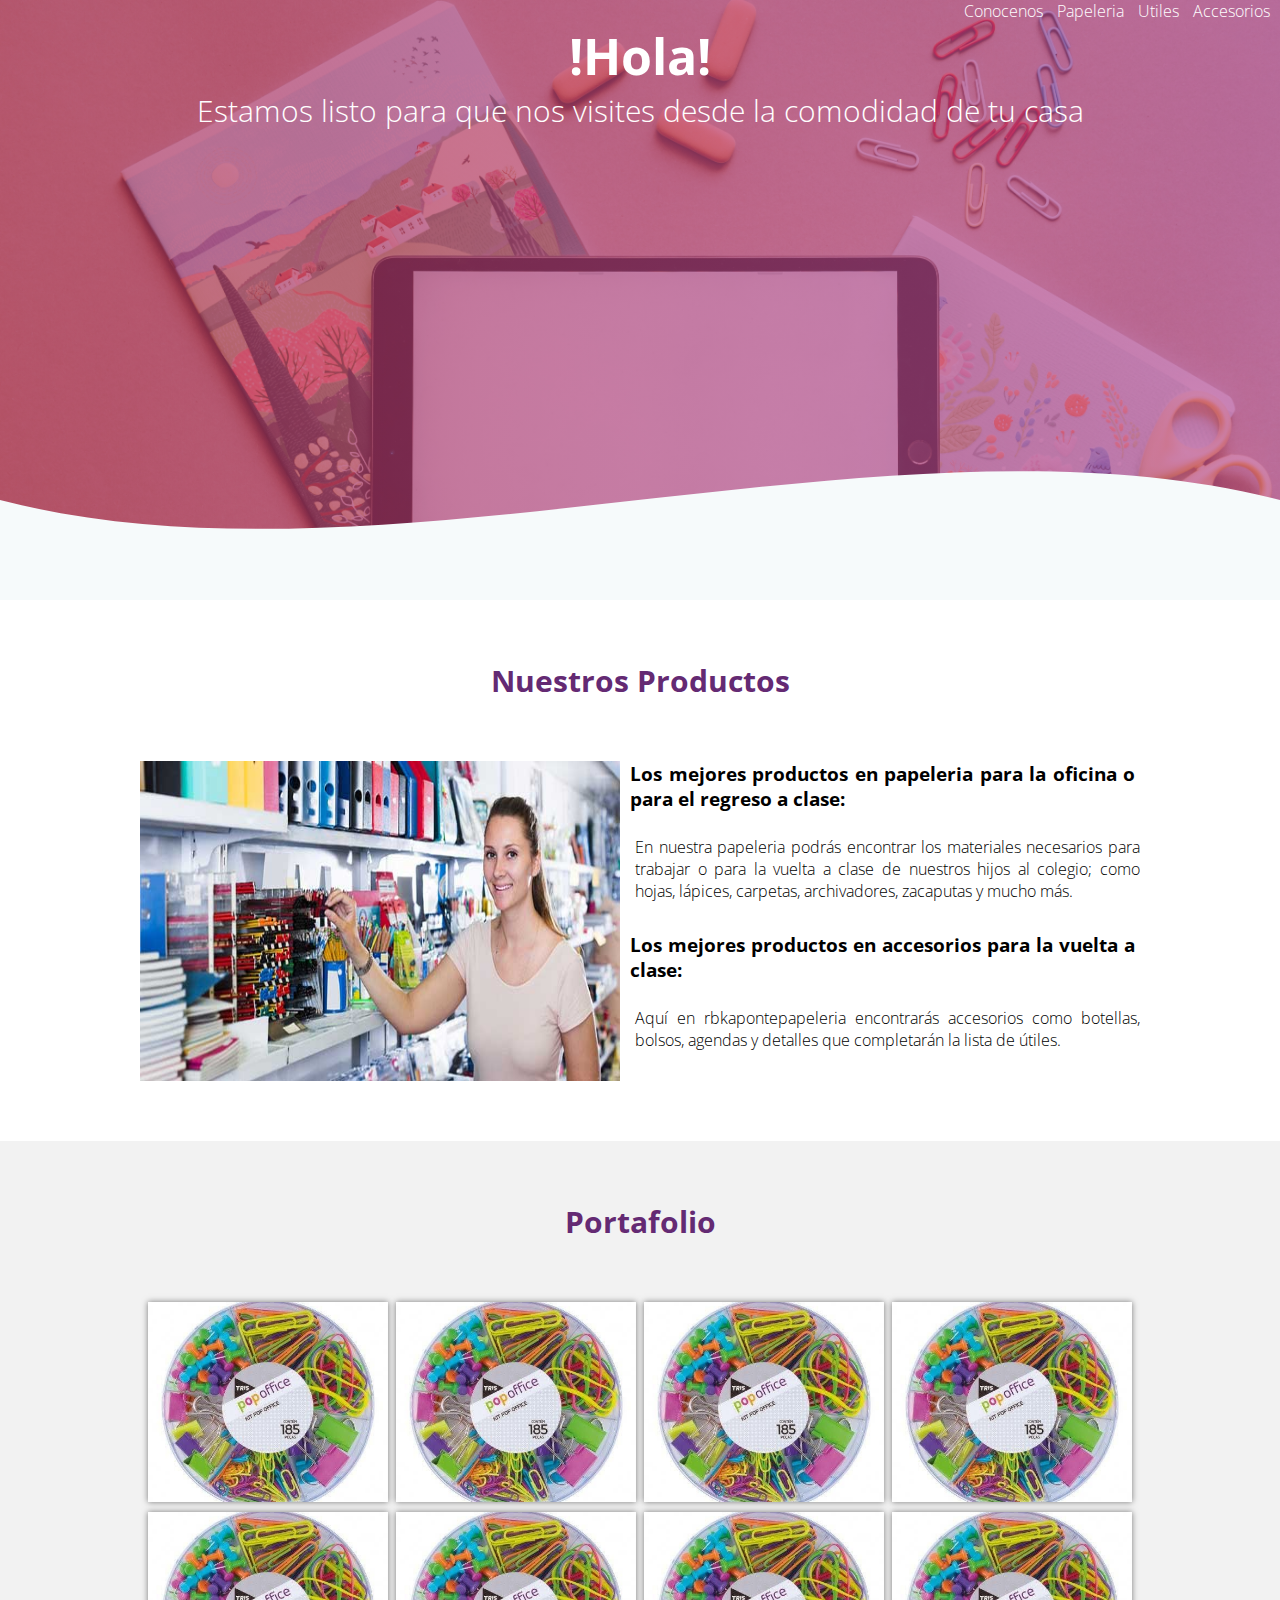
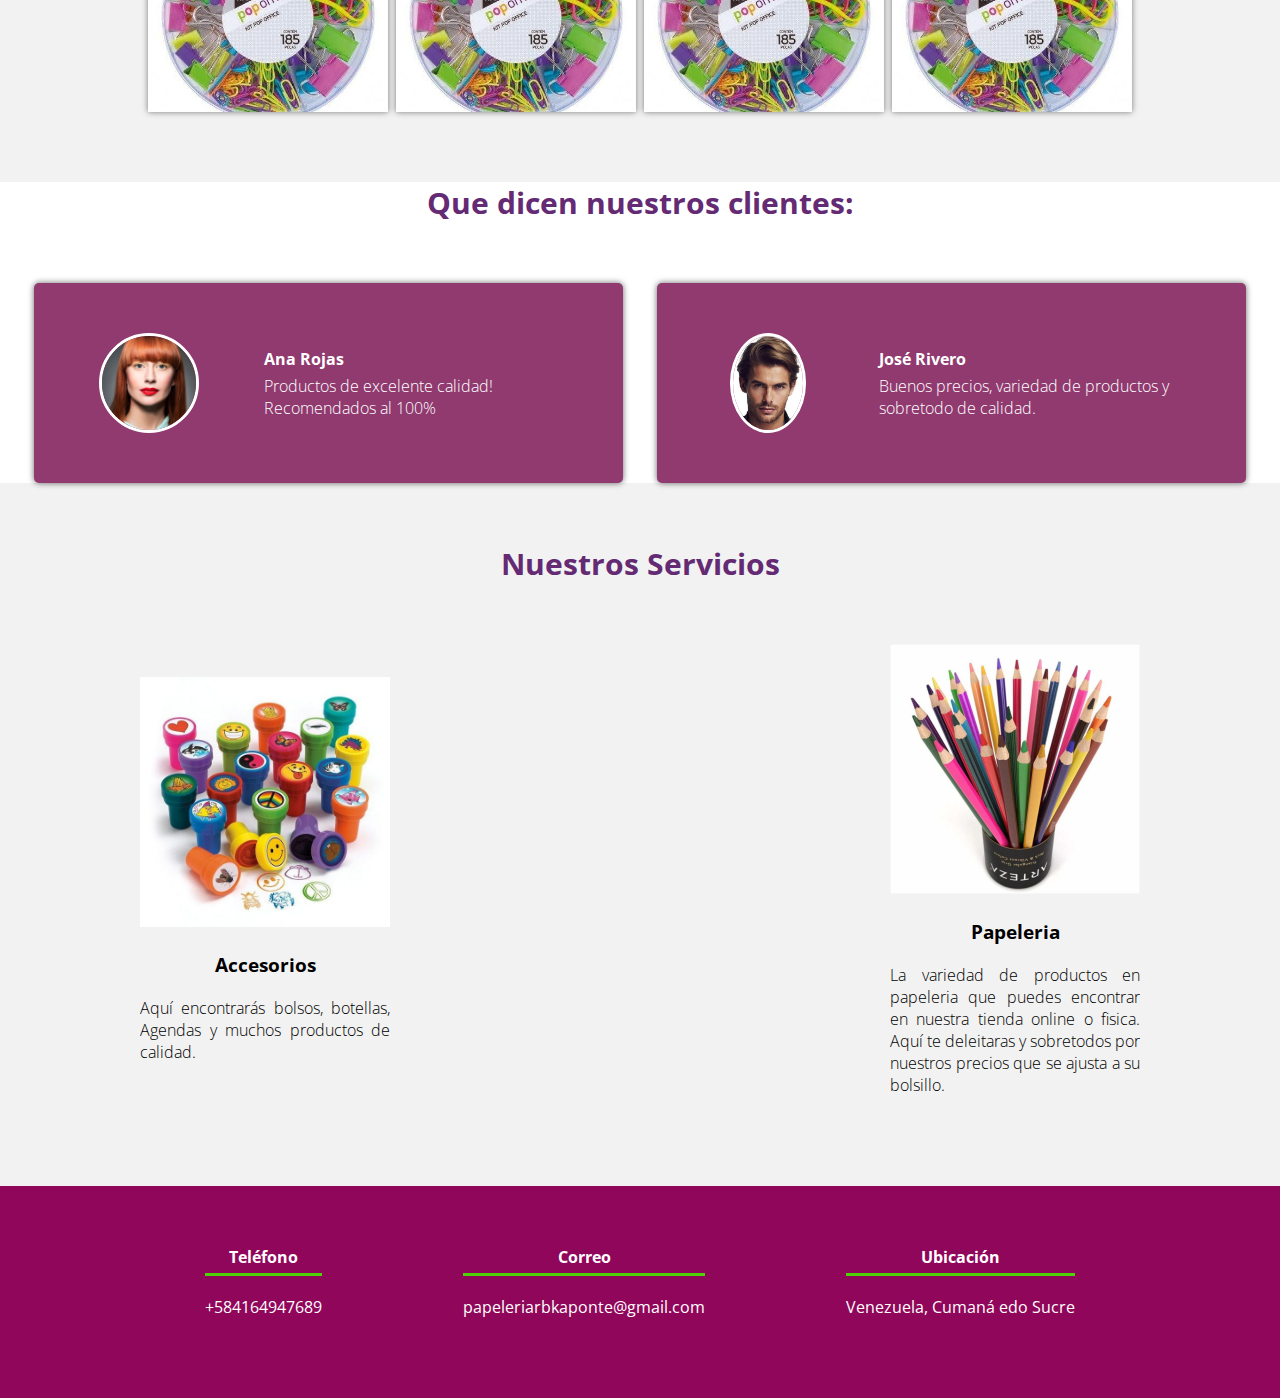
<file: index.html>
<!DOCTYPE html>
<html lang="en">
<head>
    <meta charset="UTF-8">
    <meta http-equiv="X-UA-Compatible" content="IE=edge">
    <meta name="viewport" content="width=device-width, initial-scale=1.0">
    <title>Papeleria rbkaponte</title>
    <link rel="stylesheet" href="CSS/Estilos.css">
    <link rel="preconnect" href="https://fonts.gstatic.com" crossorigin>
    <link href="https://fonts.googleapis.com/css2?family=Open+Sans:wght@300;400;700&display=swap" rel="stylesheet">

<body>
    <header>
        <nav>
            <a href="#">Conocenos</a>
            <a href="/vistas/papeleria.html">Papeleria</a>
            <a href="/vistas/accesorios.html">Utiles</a>
            <a href="/vistas/utiles.html">Accesorios</a>
        </nav>
        <section class="texto-header">
            <h1> !Hola!</1h>
            <h2> Estamos listo para que nos visites desde la comodidad de tu casa</h2>
            <div class="wave" style="height: 150px; overflow: hidden;" ><svg viewBox="0 0 500 150" preserveAspectRatio="none" style="height: 100%; width: 100%;"><path d="M0.00,49.98 C149.99,150.00 349.20,-49.98 500.00,49.98 L500.00,150.00 L0.00,150.00 Z" style="stroke: none; fill: rgb(246, 250, 251);"></path></svg></div>
        </section>
    </header>
    <main>
        <section class="contenedor sobre-nosotros">
            <h2 class="titulo">Nuestros Productos</h2>
            <div class="contenedor-sobre-nosotros">
                <img src="imagenes/sobre nosotros.jpg" alt="" class="imagen-sobre-nosotros">
                <div class="contenido-texto">
                    <h3>Los mejores productos en papeleria para la oficina o para el regreso a clase:</h3>
                        <p>En nuestra papeleria podrás encontrar los materiales necesarios para trabajar o para la vuelta a clase de nuestros hijos al colegio; como hojas, lápices, carpetas, archivadores, zacaputas y mucho más.</p>
                    <h3>Los mejores productos en accesorios para la vuelta a clase:</h3>
                        <p>Aquí en rbkapontepapeleria encontrarás accesorios como botellas, bolsos, agendas y detalles que completarán la lista de útiles.</p>
                </div>
            </div>
        </section>
        <section class="portafolio">
            <div class="contenedor">
                <h2 class="titulo">Portafolio</h2>
                <div class="galeria-port">
                    <div class="imagen-port">
                        <img src="imagenes/clic.jpg" alt="">
                        <div class="hover-galeria">
                            <img src="imagenes/nuestro producto.jpg" alt="">
                            <p>Nuestros Productos</p>
                        </div>
                    </div>
                    <div class="imagen-port">
                        <img src="imagenes/clic.jpg" alt="">
                        <div class="hover-galeria">
                            <img src="imagenes/nuestro producto.jpg" alt="">
                            <p>Nuestros Productos</p>
                        </div>
                    </div>
                    <div class="imagen-port">
                        <img src="imagenes/clic.jpg" alt="">
                        <div class="hover-galeria">
                            <img src="imagenes/nuestro producto.jpg" alt="">
                            <p>Nuestros Productos</p>
                        </div>
                    </div>
                    <div class="imagen-port">
                        <img src="imagenes/clic.jpg" alt="">
                        <div class="hover-galeria">
                            <img src="imagenes/nuestro producto.jpg" alt="">
                            <p>Nuestros Productos</p>
                        </div>
                    </div>
                    <div class="imagen-port">
                        <img src="imagenes/clic.jpg" alt="">
                        <div class="hover-galeria">
                            <img src="imagenes/nuestro producto.jpg" alt="">
                            <p>Nuestros Productos</p>
                        </div>
                    </div>
                    <div class="imagen-port">
                        <img src="imagenes/clic.jpg" alt="">
                        <div class="hover-galeria">
                            <img src="imagenes/nuestro producto.jpg" alt="">
                            <p>Nuestros Productos</p>
                        </div>
                    </div>
                    <div class="imagen-port">
                        <img src="imagenes/clic.jpg" alt="">
                        <div class="hover-galeria">
                            <img src="imagenes/nuestro producto.jpg" alt="">
                            <p>Nuestros Productos</p>
                        </div>
                    </div>
                    <div class="imagen-port">
                        <img src="imagenes/clic.jpg" alt="">
                        <div class="hover-galeria">
                            <img src="imagenes/nuestro producto.jpg" alt="">
                            <p>Nuestros Productos</p>
                        </div>
                    </div>
                </div>
        </section>
        <section>
                <section class="clientes-contenedor">
                    <h2 class="titulo">Que dicen nuestros clientes:</h2>
                        <div class="cards">
                            <div class="card">
                                <img src="imagenes/face 1.jpg" alt="">
                                <div class="contenido-texto-card">
                                    <h4>Ana Rojas</h4>
                                    <p>Productos de excelente calidad! Recomendados al 100%</p>
                                </div>
                            </div>
                            <div class="card">
                                <img src="imagenes/face 2.jpg" alt="">
                                <div class="contenido-texto-card">
                                    <h4>José Rivero</h4>
                                    <p>Buenos precios, variedad de productos y sobretodo de calidad.</p>
                                </div>
                            </div>
                        </div>
                 </section>
         </section>
         <section class="acerca-nuestroservicios">
                <div class="contenedor">
                    <h2 class="titulo">Nuestros Servicios</h2>
                        <div class="servicio-cont">
                            <div class="servicio-indi">
                                    <img src="imagenes/sellos.jpg" alt="">
                                    <h3>Accesorios</h3>
                                    <p>Aquí encontrarás bolsos, botellas, Agendas y muchos productos de calidad.</p>
                            </div>
                            <div class="servicio-indi">
                                    <img src="imagenes/lapices de colores.webp" alt="">
                                    <h3>Papeleria</h3>
                                    <p>La variedad de productos en papeleria que puedes encontrar en nuestra tienda online o fisica. Aquí te deleitaras y sobretodos por nuestros precios que se ajusta a su bolsillo.</p>
                            </div>
                        </div>
                </div>
         </section>    
    </main>
    <footer>
        <div class="contenedor-footer">
            <div class="content-foot">
                <h4>Teléfono</h4>
                <p>+584164947689</p>
            </div>
            <div class="content-foot">
                <h4>Correo</h4>
                <p>papeleriarbkaponte@gmail.com</p>
            </div>
            <div class="content-foot">
                <h4>Ubicación</h4>
                <p>Venezuela, Cumaná edo Sucre</p>
            </div>
        </div>
    </footer>
</body>
</html>
</file>
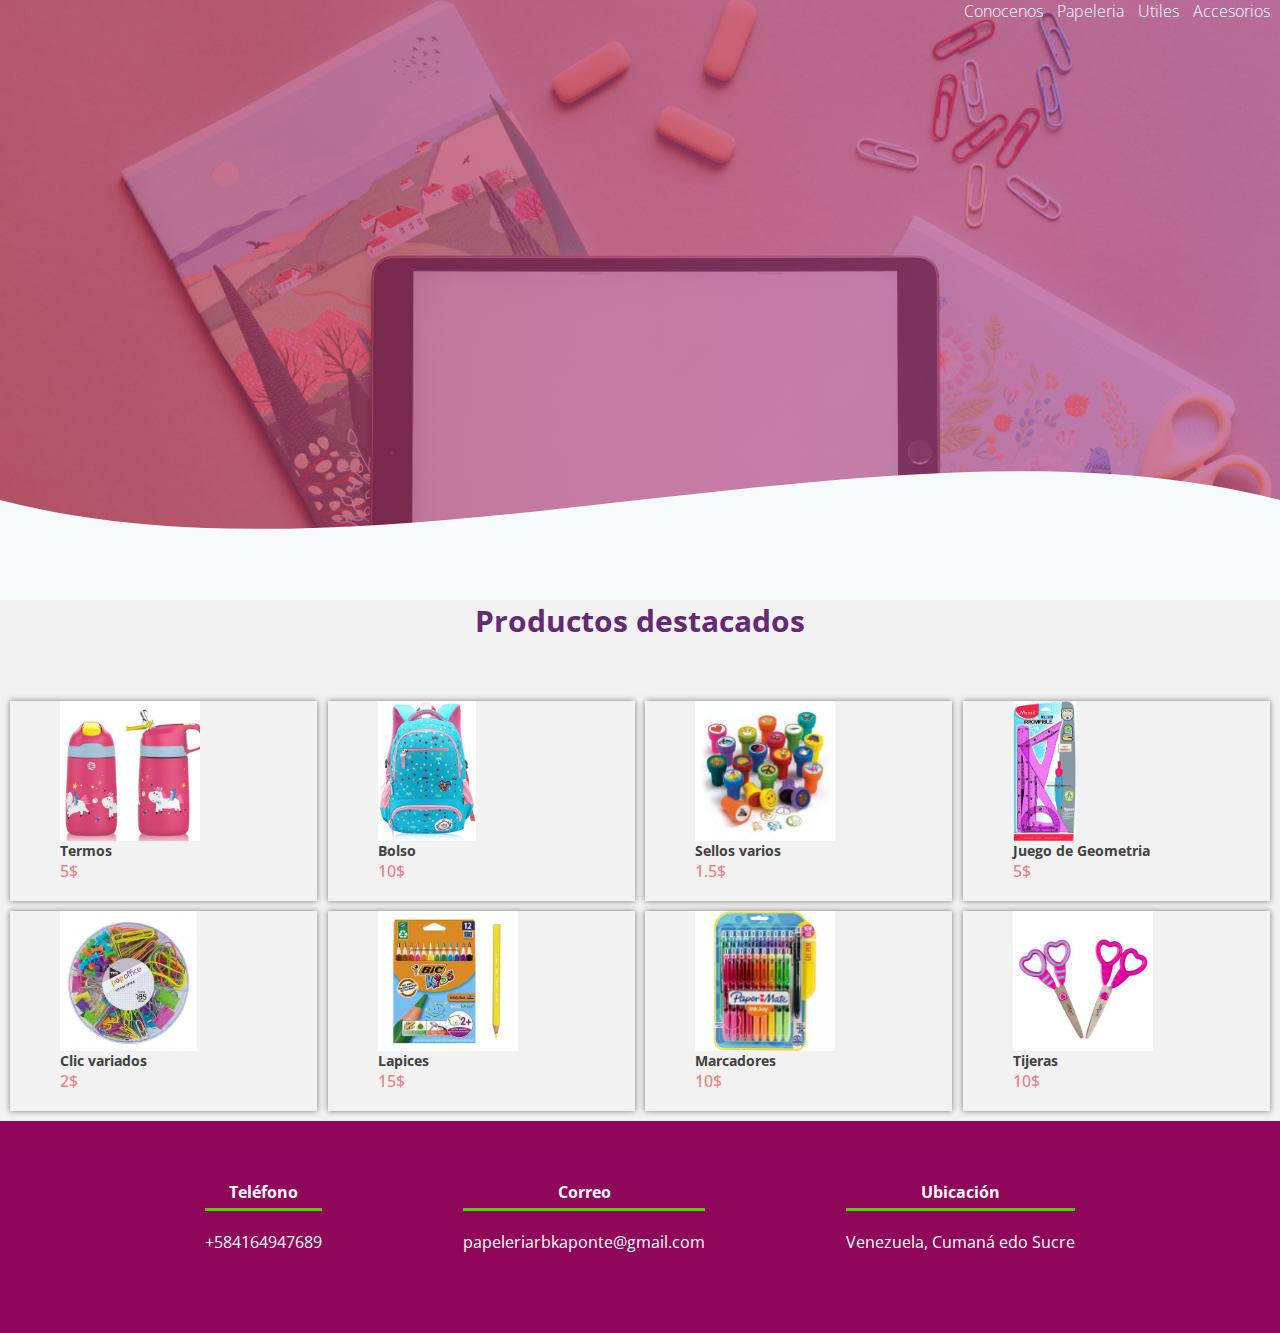
<file: vistas/accesorios.html>
<!DOCTYPE html>
<html lang="en">
<head>
    <meta charset="UTF-8">
    <meta http-equiv="X-UA-Compatible" content="IE=edge">
    <meta name="viewport" content="width=device-width, initial-scale=1.0">
    <title>Papeleria rbkaponte</title>
    <link rel="stylesheet" href="/CSS/Estilos.css">
    <link rel="preconnect" href="https://fonts.gstatic.com" crossorigin>
    <link href="https://fonts.googleapis.com/css2?family=Open+Sans:wght@300;400;700&display=swap" rel="stylesheet">

<body>
    <header>
        <nav>
            <a href="/index.html">Conocenos</a>
            <a href="/vistas/papeleria.html">Papeleria</a>
            <a href="/vistas/utiles.html">Utiles</a>
            <a href="#">Accesorios</a>
        </nav>
        <section class="texto-header">
            <div class="wave" style="height: 150px; overflow: hidden;" ><svg viewBox="0 0 500 150" preserveAspectRatio="none" style="height: 100%; width: 100%;"><path d="M0.00,49.98 C149.99,150.00 349.20,-49.98 500.00,49.98 L500.00,150.00 L0.00,150.00 Z" style="stroke: none; fill: rgb(246, 250, 251);"></path></svg></div>
        </section>
    </header>
    <main>
        <section class="productos-destacados">
            <div class="contenedor-productos-destacados">
                <h2 class="titulo">Productos destacados</h2>
                <div class="galeria-prod">
                    <div class="imagen-prod">
                        <img src="/imagenes/botella.jpg" alt="">
                        <h4>Termos</h4>
                        <p>5$</p>
                    </div>
                    <div class="imagen-prod">
                        <img src="/imagenes/bolso 4.jpg" alt="">
                        <h4>Bolso</h4>
                        <p>10$</p>
                    </div>
                    <div class="imagen-prod">
                        <img src="/imagenes/sellos.jpg"">
                        <h4>Sellos varios</h4>
                        <p>1.5$</p>
                    </div>
                    <div class="imagen-prod">
                        <img src="/imagenes/juego de goemetria.jpeg"" alt="">
                        <h4>Juego de Geometria</h4>
                        <p>5$</p>
                    </div>
                    <div class="imagen-prod">
                        <img src="/imagenes/clic.jpg" alt="">
                        <h4>Clic variados</h4>
                        <p>2$</p>
                    </div>
                    <div class="imagen-prod">
                        <img src="/imagenes/lapices.jpeg" alt="">
                        <h4>Lapices</h4>
                        <p>15$</p>
                    </div>
                    <div class="imagen-prod">
                        <img src="/imagenes/marcadores.jpg" alt="">
                        <h4>Marcadores</h4>
                        <p>10$</p>
                    </div>
                    <div class="imagen-prod">
                        <img src="/imagenes/tijeras 2.jpg" alt="">
                        <h4>Tijeras</h4>
                        <p>10$</p>
                    </div>
                </div>
        </section>
    </main>
    <footer>
        <div class="contenedor-footer">
            <div class="content-foot">
                <h4>Teléfono</h4>
                <p>+584164947689</p>
            </div>
            <div class="content-foot">
                <h4>Correo</h4>
                <p>papeleriarbkaponte@gmail.com</p>
            </div>
            <div class="content-foot">
                <h4>Ubicación</h4>
                <p>Venezuela, Cumaná edo Sucre</p>
            </div>
        </div>
    </footer>  
</body>
</file>
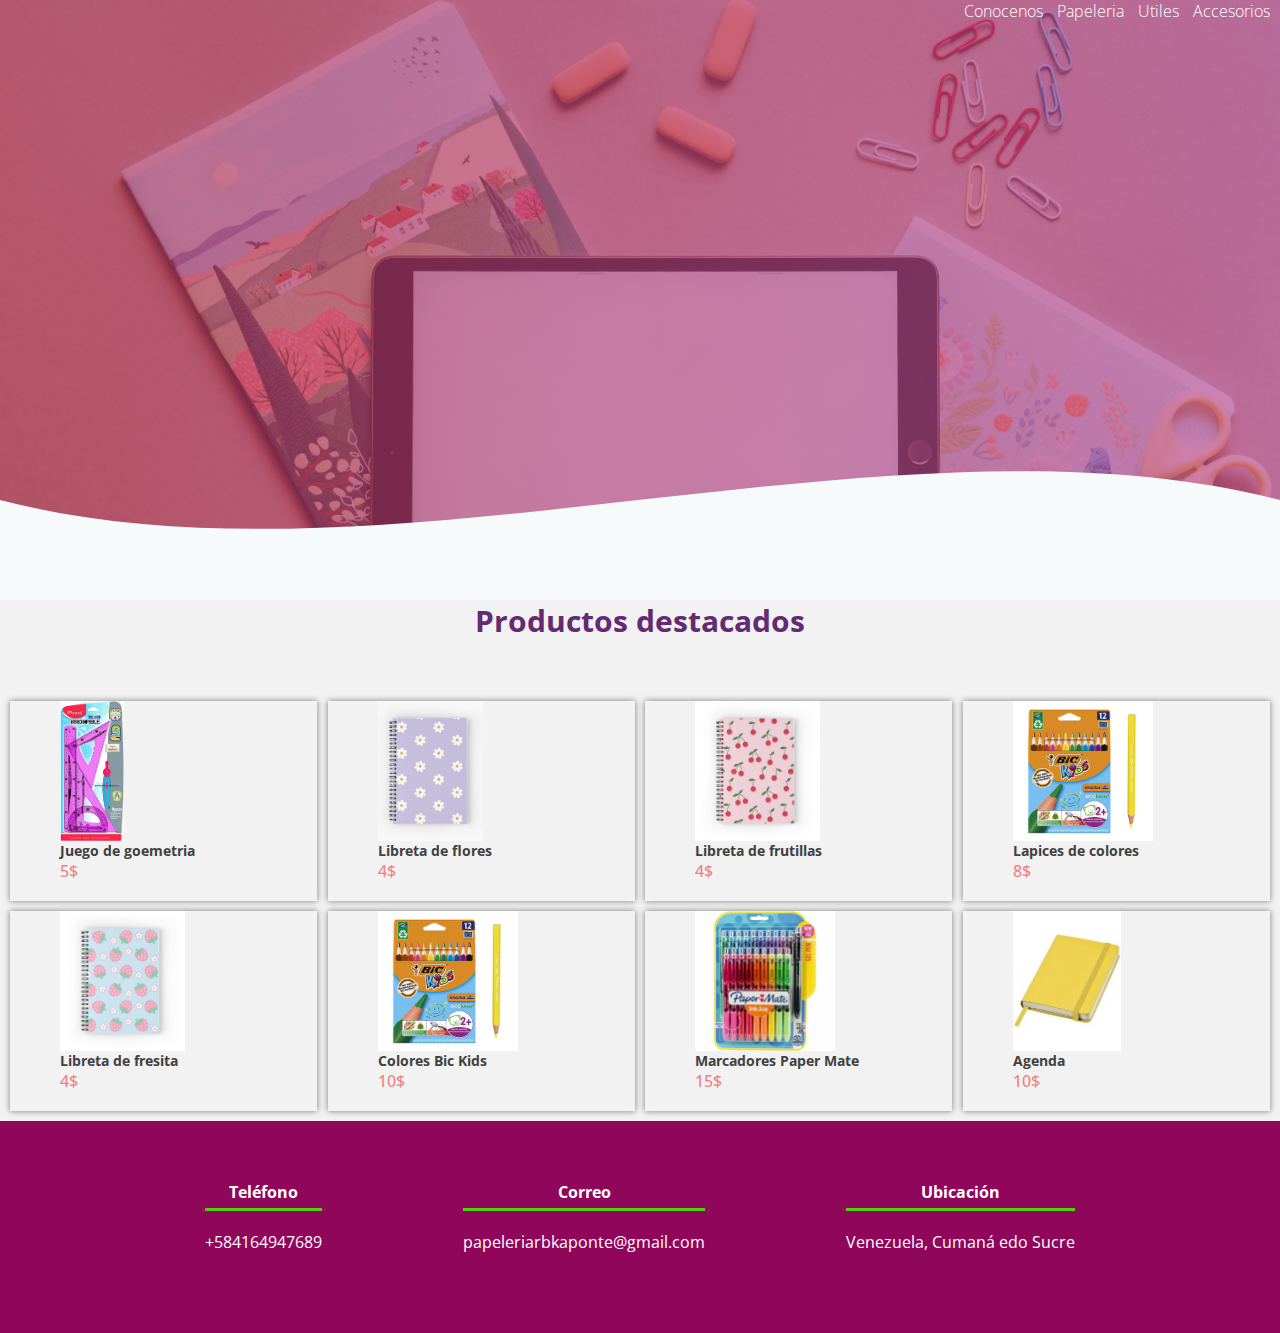
<file: vistas/papeleria.html>
<!DOCTYPE html>
<html lang="en">
<head>
    <meta charset="UTF-8">
    <meta http-equiv="X-UA-Compatible" content="IE=edge">
    <meta name="viewport" content="width=device-width, initial-scale=1.0">
    <title>Papeleria rbkaponte</title>
    <link rel="stylesheet" href="/CSS/Estilos.css">
    <link rel="preconnect" href="https://fonts.gstatic.com" crossorigin>
    <link href="https://fonts.googleapis.com/css2?family=Open+Sans:wght@300;400;700&display=swap" rel="stylesheet">

<body>
    <header>
        <nav>
            <a href="/index.html">Conocenos</a>
            <a href="#">Papeleria</a>
            <a href="/vistas/utiles.html">Utiles</a>
            <a href="/vistas/accesorios.html">Accesorios</a>
        </nav>
        <section class="texto-header">
            <div class="wave" style="height: 150px; overflow: hidden;" ><svg viewBox="0 0 500 150" preserveAspectRatio="none" style="height: 100%; width: 100%;"><path d="M0.00,49.98 C149.99,150.00 349.20,-49.98 500.00,49.98 L500.00,150.00 L0.00,150.00 Z" style="stroke: none; fill: rgb(246, 250, 251);"></path></svg></div>
        </section>
    </header>
    <main>
        <section class="productos-destacados">
            <div class="contenedor-productos-destacados">
                <h2 class="titulo">Productos destacados</h2>
                <div class="galeria-prod">
                    <div class="imagen-prod">
                        <img src="/imagenes/juego de goemetria.jpeg" alt="">
                        <h4>Juego de goemetria</h4>
                        <p>5$</p>
                    </div>
                    <div class="imagen-prod">
                        <img src="/imagenes/libretas 1.jpg" alt="">
                        <h4>Libreta de flores</h4>
                        <p>4$</p>
                    </div>
                    <div class="imagen-prod">
                        <img src="/imagenes/libretas 2.jpg" alt="">
                        <h4>Libreta de frutillas</h4>
                        <p>4$</p>
                    </div>
                    <div class="imagen-prod">
                        <img src="/imagenes/lapices.jpeg"" alt="">
                        <h4>Lapices de colores</h4>
                        <p>8$</p>
                    </div>
                    <div class="imagen-prod">
                        <img src="/imagenes/libretas 3.jpg" alt="">
                        <h4>Libreta de fresita</h4>
                        <p>4$</p>
                    </div>
                    <div class="imagen-prod">
                        <img src="/imagenes/lapices.jpeg" alt="">
                        <h4>Colores Bic Kids</h4>
                        <p>10$</p>
                    </div>
                    <div class="imagen-prod">
                        <img src="/imagenes/marcadores.jpg" alt="">
                        <h4>Marcadores Paper Mate</h4>
                        <p>15$</p>
                    </div>
                    <div class="imagen-prod">
                        <img src="/imagenes/libretas.jpg" alt="">
                        <h4>Agenda</h4>
                        <p>10$</p>
                    </div>
                </div>
        </section>
    </main>
    <footer>
        <div class="contenedor-footer">
            <div class="content-foot">
                <h4>Teléfono</h4>
                <p>+584164947689</p>
            </div>
            <div class="content-foot">
                <h4>Correo</h4>
                <p>papeleriarbkaponte@gmail.com</p>
            </div>
            <div class="content-foot">
                <h4>Ubicación</h4>
                <p>Venezuela, Cumaná edo Sucre</p>
            </div>
        </div>
    </footer>  
</body>
</file>
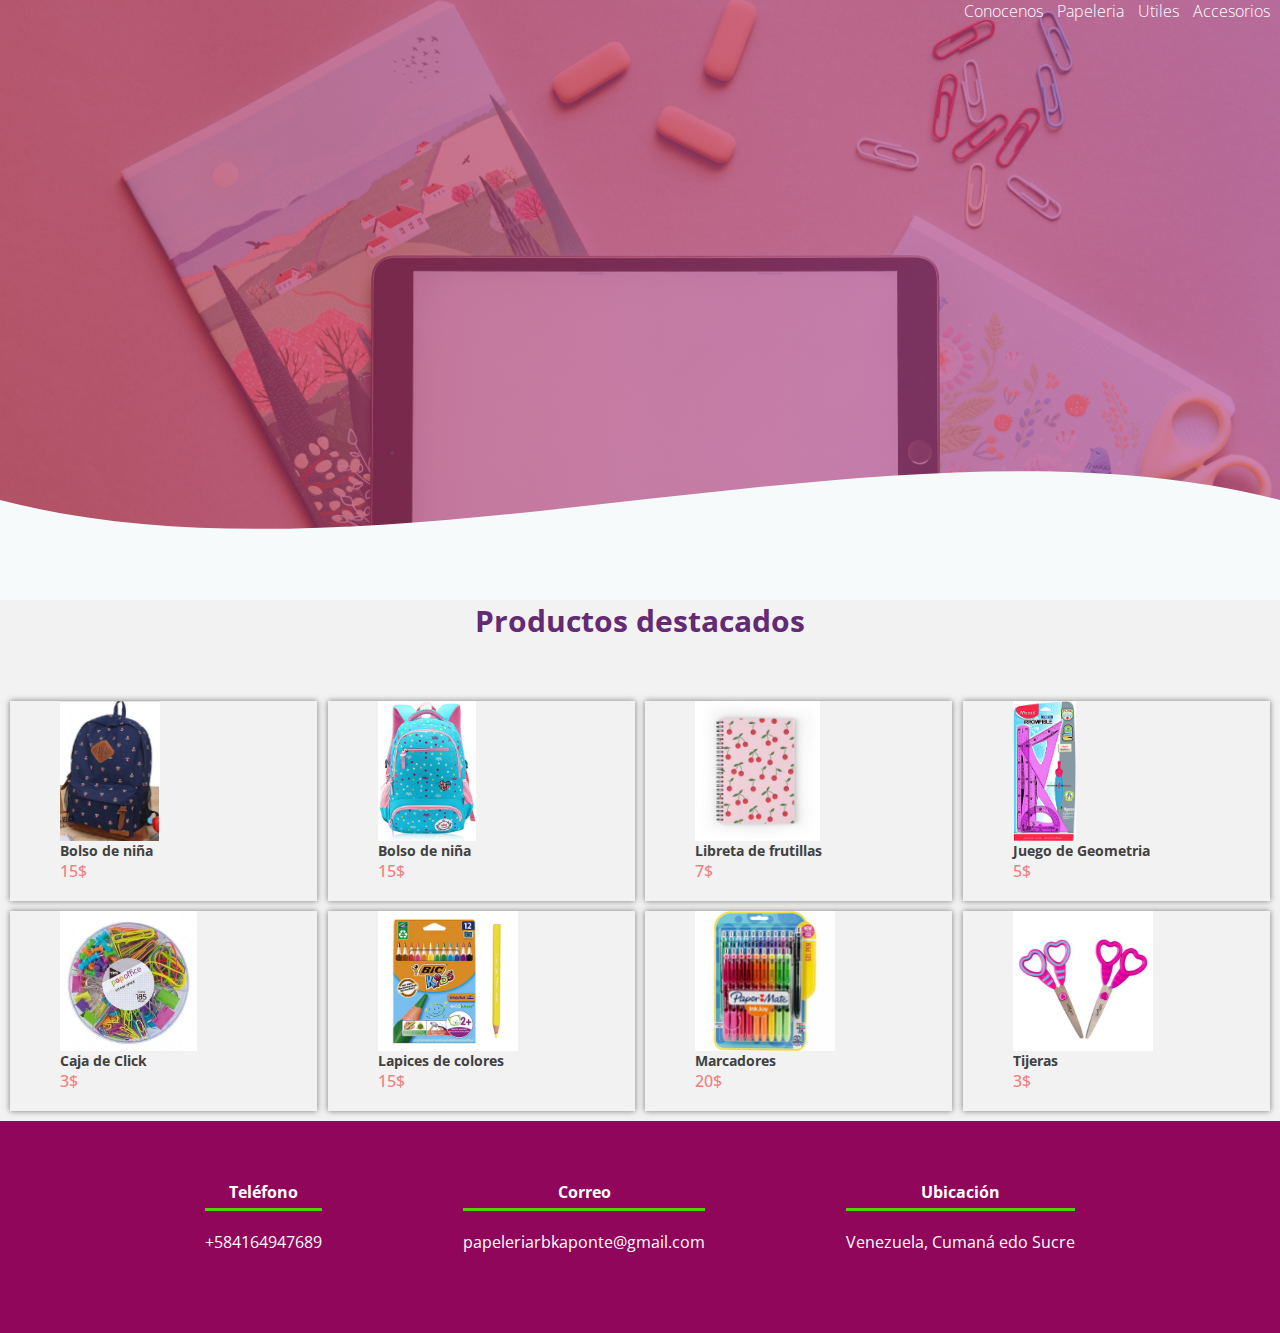
<file: vistas/utiles.html>
<!DOCTYPE html>
<html lang="en">
<head>
    <meta charset="UTF-8">
    <meta http-equiv="X-UA-Compatible" content="IE=edge">
    <meta name="viewport" content="width=device-width, initial-scale=1.0">
    <title>Papeleria rbkaponte</title>
    <link rel="stylesheet" href="/CSS/Estilos.css">
    <link rel="preconnect" href="https://fonts.gstatic.com" crossorigin>
    <link href="https://fonts.googleapis.com/css2?family=Open+Sans:wght@300;400;700&display=swap" rel="stylesheet">

<body>
    <header>
        <nav>
            <a href="/index.html">Conocenos</a>
            <a href="/vistas/papeleria.html">Papeleria</a>
            <a href="#">Utiles</a>
            <a href="/vistas/accesorios.html">Accesorios</a>
        </nav>
        <section class="texto-header">
            <div class="wave" style="height: 150px; overflow: hidden;" ><svg viewBox="0 0 500 150" preserveAspectRatio="none" style="height: 100%; width: 100%;"><path d="M0.00,49.98 C149.99,150.00 349.20,-49.98 500.00,49.98 L500.00,150.00 L0.00,150.00 Z" style="stroke: none; fill: rgb(246, 250, 251);"></path></svg></div>
        </section>
    </header>
    <main>
        <section class="productos-destacados">
            <div class="contenedor-productos-destacados">
                <h2 class="titulo">Productos destacados</h2>
                <div class="galeria-prod">
                    <div class="imagen-prod">
                        <img src="/imagenes/bolso 2.jpg" alt="">
                        <h4>Bolso de niña</h4>
                        <p>15$</p>
                    </div>
                    <div class="imagen-prod">
                        <img src="/imagenes/bolso 4.jpg" alt="">
                        <h4>Bolso de niña</h4>
                        <p>15$</p>
                    </div>
                    <div class="imagen-prod">
                        <img src="/imagenes/libretas 2.jpg" alt="">
                        <h4>Libreta de frutillas</h4>
                        <p>7$</p>
                    </div>
                    <div class="imagen-prod">
                        <img src="/imagenes/juego de goemetria.jpeg"" alt="">
                        <h4>Juego de Geometria</h4>
                        <p>5$</p>
                    </div>
                    <div class="imagen-prod">
                        <img src="/imagenes/clic.jpg" alt="">
                        <h4>Caja de Click</h4>
                        <p>3$</p>
                    </div>
                    <div class="imagen-prod">
                        <img src="/imagenes/lapices.jpeg" alt="">
                        <h4>Lapices de colores</h4>
                        <p>15$</p>
                    </div>
                    <div class="imagen-prod">
                        <img src="/imagenes/marcadores.jpg" alt="">
                        <h4>Marcadores</h4>
                        <p>20$</p>
                    </div>
                    <div class="imagen-prod">
                        <img src="/imagenes/tijeras 2.jpg" alt="">
                        <h4>Tijeras</h4>
                        <p>3$</p>
                    </div>
                </div>
        </section>            
    </main>
    <footer>
        <div class="contenedor-footer">
            <div class="content-foot">
                <h4>Teléfono</h4>
                <p>+584164947689</p>
            </div>
            <div class="content-foot">
                <h4>Correo</h4>
                <p>papeleriarbkaponte@gmail.com</p>
            </div>
            <div class="content-foot">
                <h4>Ubicación</h4>
                <p>Venezuela, Cumaná edo Sucre</p>
            </div>
        </div>
    </footer>  
</body>
</file>
<file: CSS/Estilos.css>
*{
    padding: 0;
    margin: 0;
box-sizing: border-box;
}
body{
    font-family: 'open sans';
}

.contenedor{
    padding: 60px 0;
    width: 90%;
    max-width: 1000px;
    margin: auto;
    overflow: hidden;
}
.titulo{
    color: #642a73;
    font-size: 30px;
    text-align: center;
    margin-bottom: 60px;
}
/*header*/

header {
    width: 100%;
    height: 600px;
    background: #bc4e9c;  
    /* fallback for old browsers */
    background: -webkit-linear-gradient(to right, hsla(340, 60%, 44%, 0.63), hsla(317, 45%, 52%, 0.637)), url(../imagenes/presentación.jpg);   
    /* Chrome 10-25, Safari 5.1-6 */
    background: linear-gradient(to right, hsla(340, 60%, 44%, 0.63), hsla(317, 45%, 52%, 0.637)), url(../imagenes/presentación.jpg); 
    /* W3C, IE 10+/ Edge, Firefox 16+, Chrome 26+, Opera 12+, Safari 7+ */
    background-size: cover;
    background-attachment: fixed;
    position: relative;

}
nav{
    text-align: right;

}

nav a{
    color:#fff;
    font-weight: 300;
    text-decoration: none;
    margin-right: 10px;
}

nav a:hover{
    text-decoration: underline;
}
.texto-header h1{
    font-size: 50px;
    color: #fff;
    text-align: center;
}
.texto-header h2{
    font-size: 30px;
    font-weight: 300;
    color: #fff;
    text-align: center;
}
.wave{
    position: absolute;
    bottom: 0;
    width: 100%;
    
}
/* Sobre Nosotros de conocenos*/
.contenedor-sobre-nosotros{
    display: flex;
    justify-content: space-evenly;
}

.imagen-sobre-nosotros{
    width: 48%;
}

.contenedor-sobre-nosotros.contenido-texto{
    width: 48%;
}

.contenido-texto h3{
    margin-bottom: 20px;
    padding: 0px 5px 5px 10px;
    text-align:justify
}
.contenido-texto p{

    padding: 0px 0px 30px 15px ;
    font-weight: 300;
    text-align: justify;
}

   /* Portafolio de la pagina conocenos*/

.portafolio{
    background: #f2f2f2;
}
.galeria-port{
    display: flex;
    justify-content: space-evenly;
    flex-wrap: wrap;
}
.imagen-port{
    width: 24%;
    height: 200px;
    margin-bottom: 10px;
    overflow: hidden;
    position: relative;
    cursor: pointer;
    box-shadow: 0 0 6px rgba(0,0, 0, .5);
}
.imagen-port img{
    width: 100%;
    height: 100%;
    object-fit: cover;
    display:block;
}
.hover-galeria{
    position: absolute;
    width: 100%;
    height: 100%;
    top: 0%;
    transform: scale(0);
    background:hsla(240, 80%, 46%, 0.7);
    transition: transform  .5s;
    display: flex;
    justify-content: center;
    align-items: center;
    flex-direction: column;
}
.hover-galeria img{
    width: 100%;
}
.hover-galeria p{
    color: #fff;
}
.imagen-port:hover .hover-galeria{
    transform: scale(1);
}
/* Productos destacados de la página papeleria*/

.productos-destacados{
    background: #f2f2f2;
}
.galeria-prod{
    display: flex;
    justify-content: space-evenly;
    flex-wrap: wrap;
}
.imagen-prod{
    width: 24%;
    height: 200px;
    margin-bottom: 10px;
    overflow: hidden;
    position: relative;
    cursor: pointer;
    box-shadow: 0 0 6px rgba(0,0, 0, .5);
}
.imagen-prod img{
    height: 70%;
    display: block;
    object-fit: cover;
    margin-left: 50px;
	margin-right: 50px;
   
}

.imagen-prod h4 {
	font-weight: bold;
    font-size: 14px;
	color:#414141;
    display: block;
	margin-left: 50px;
	margin-right: 50px;
	
}

.imagen-prod p{
font-weight: 500;
color:lightcoral;
margin-left: 50px;
margin-right: 50px;
}

/*clientes de la pagina conocenos*/

.cards{
    display:flex;
    justify-content: space-evenly;
}
.cards .card{
    background: #903a6f;
    display:flex;
    width: 46%;
    height: 200px;
    align-items: center;
    justify-content: space-evenly;
    border-radius: 5px;
    box-shadow: 0 0 6px rgba(0, 0, 0, 0.6);

}

.cards .card img{
    width: 100 px;
    height: 100px;
    object-fit: cover;
    border:3px solid #fff;
    border-radius: 50%;
    display: block;
}

.cards .card .contenido-texto-card{
    width: 50%;
    color:#fff;
}
.cards .card .contenido-texto-card p{
    font-weight: 300;
    padding-top: 5px;
}

/*Acerca nuestros servicios*/
.acerca-nuestroservicios{
    background: #f2f2f2;
    padding-bottom: 30px;

}
.servicio-cont{
    display:flex;
    justify-content: space-between;
    align-items: center;
}

.servicio-indi{
    width: 25%;
    text-align: center;
}

.servicio-indi img{
    width: 100%;
}

.servicio-indi h3{
    margin: 20px 0 ;
}

.servicio-indi p{
font-weight: 300;
text-align: justify;
}

/*Footer*/

footer{
    background: #90065b;
    padding: 60px 0 30px 0;
    margin: auto;
    overflow: hidden;
}

.contenedor-footer{
    display:flex;
    width: 90%;
    justify-content: space-evenly;
    margin: auto;
    padding-bottom: 50px;
    
}

.content-foot{
    text-align: center;
}

.content-foot h4{
    color:#fff;
    border-bottom:3px solid #4cd407;
    padding-bottom: 5px;
    margin-bottom: 20px;
}
.content-foot p{
    color:#fff;
}
/*Media queries*/

@media screen and (max-width: 768px)
{
    header{
        background-position: center;
    }
    .contenedor-sobre-nosotros{
        flex-direction: column;
        justify-content: center;
        align-items: center;
    }
    .contenedor-sobre-nosotros .contenido-texto{
        width: 90%;
    }
    .imagen-sobre-nosotros{
        width: 90%;
    }
    

}
    /* Hasta 320*/

    @media screen and (max-width: 320px)
{
   nav{
    text-align: center;
    padding: 30px 0 0 0;
   }

   nav a{
    margin-right: 5px;

   }
   .texto-header h1{
    font-size: 35px;
   }

   .texto-header h2{
    font-size: 20px;
   }
    /*Galeria*/
    .imagen-port{
     width: 44%;
    }      
    /* Productos destacados de la página papeleria*/

    .imagen-prod{
        width: 75%;
    }
    /*clientes*/
    .cards{
    flex-direction:column ;
    justify-content: center;
    align-items: center;
    }
    .cards .card{
        width: 90%;
    }
    .cards .card:first-child{
        margin-bottom: 30px;
    }
    .servicio-cont{
        justify-content: center;
        flex-direction: column;

    }
    .servicio-indi{
        width: 100%;
        text-align: center;

    }
    .servicio-indi img{
        width: 90%;
    }
    .contenedor-footer{
        flex-direction: column;

    }
    .content-foot{
        margin-bottom: 20px;
        text-align: centerS;
    }
    .content-foot h4{
        border:none;
    }
}
</file>
